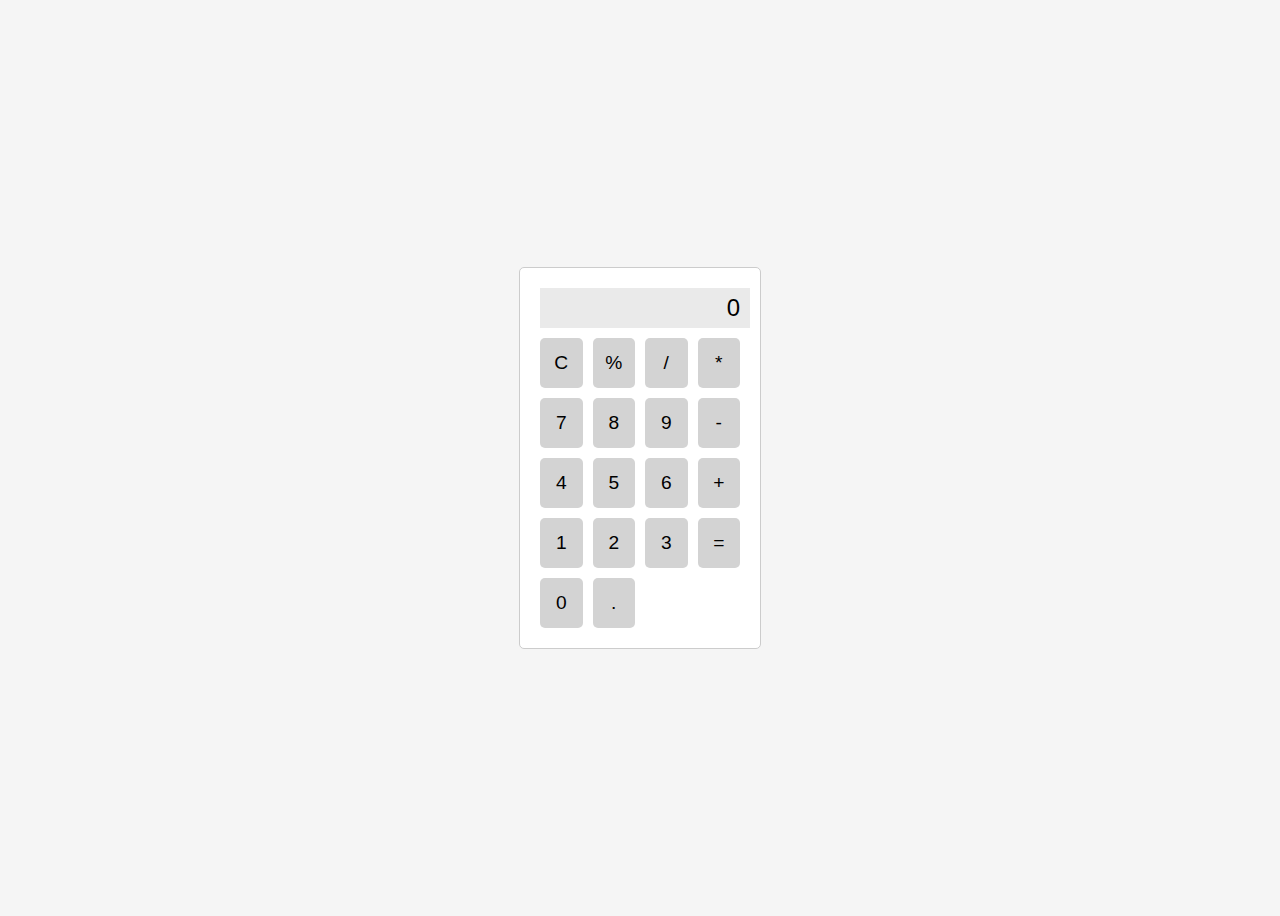
<file: Codsoft Internship/Calculator/index.html>
<!DOCTYPE html>
<html lang="en">
<head>
<meta charset="UTF-8">
<meta name="viewport" content="width=device-width, initial-scale=1.0">
<title>Basic Calculator</title>
<link rel="stylesheet" href="styles.css">
</head>
<body>
<div class="calculator">
    <div class="display" id="display">0</div>
    <div class="buttons">
        <button onclick="clearDisplay()">C</button>
        <button onclick="appendToDisplay('%')">%</button>
        <button onclick="appendToDisplay('/')">/</button>
        <button onclick="appendToDisplay('*')">*</button>
        <button onclick="appendToDisplay('7')">7</button>
        <button onclick="appendToDisplay('8')">8</button>
        <button onclick="appendToDisplay('9')">9</button>
        <button onclick="appendToDisplay('-')">-</button>
        <button onclick="appendToDisplay('4')">4</button>
        <button onclick="appendToDisplay('5')">5</button>
        <button onclick="appendToDisplay('6')">6</button>
        <button onclick="appendToDisplay('+')">+</button>
        <button onclick="appendToDisplay('1')">1</button>
        <button onclick="appendToDisplay('2')">2</button>
        <button onclick="appendToDisplay('3')">3</button>
        <button onclick="calculateResult()">=</button>
        <button onclick="appendToDisplay('0')">0</button>
        <button onclick="appendToDisplay('.')">.</button>
    </div>
</div>
<script src="script.js"></script>
</body>
</html>
</file>
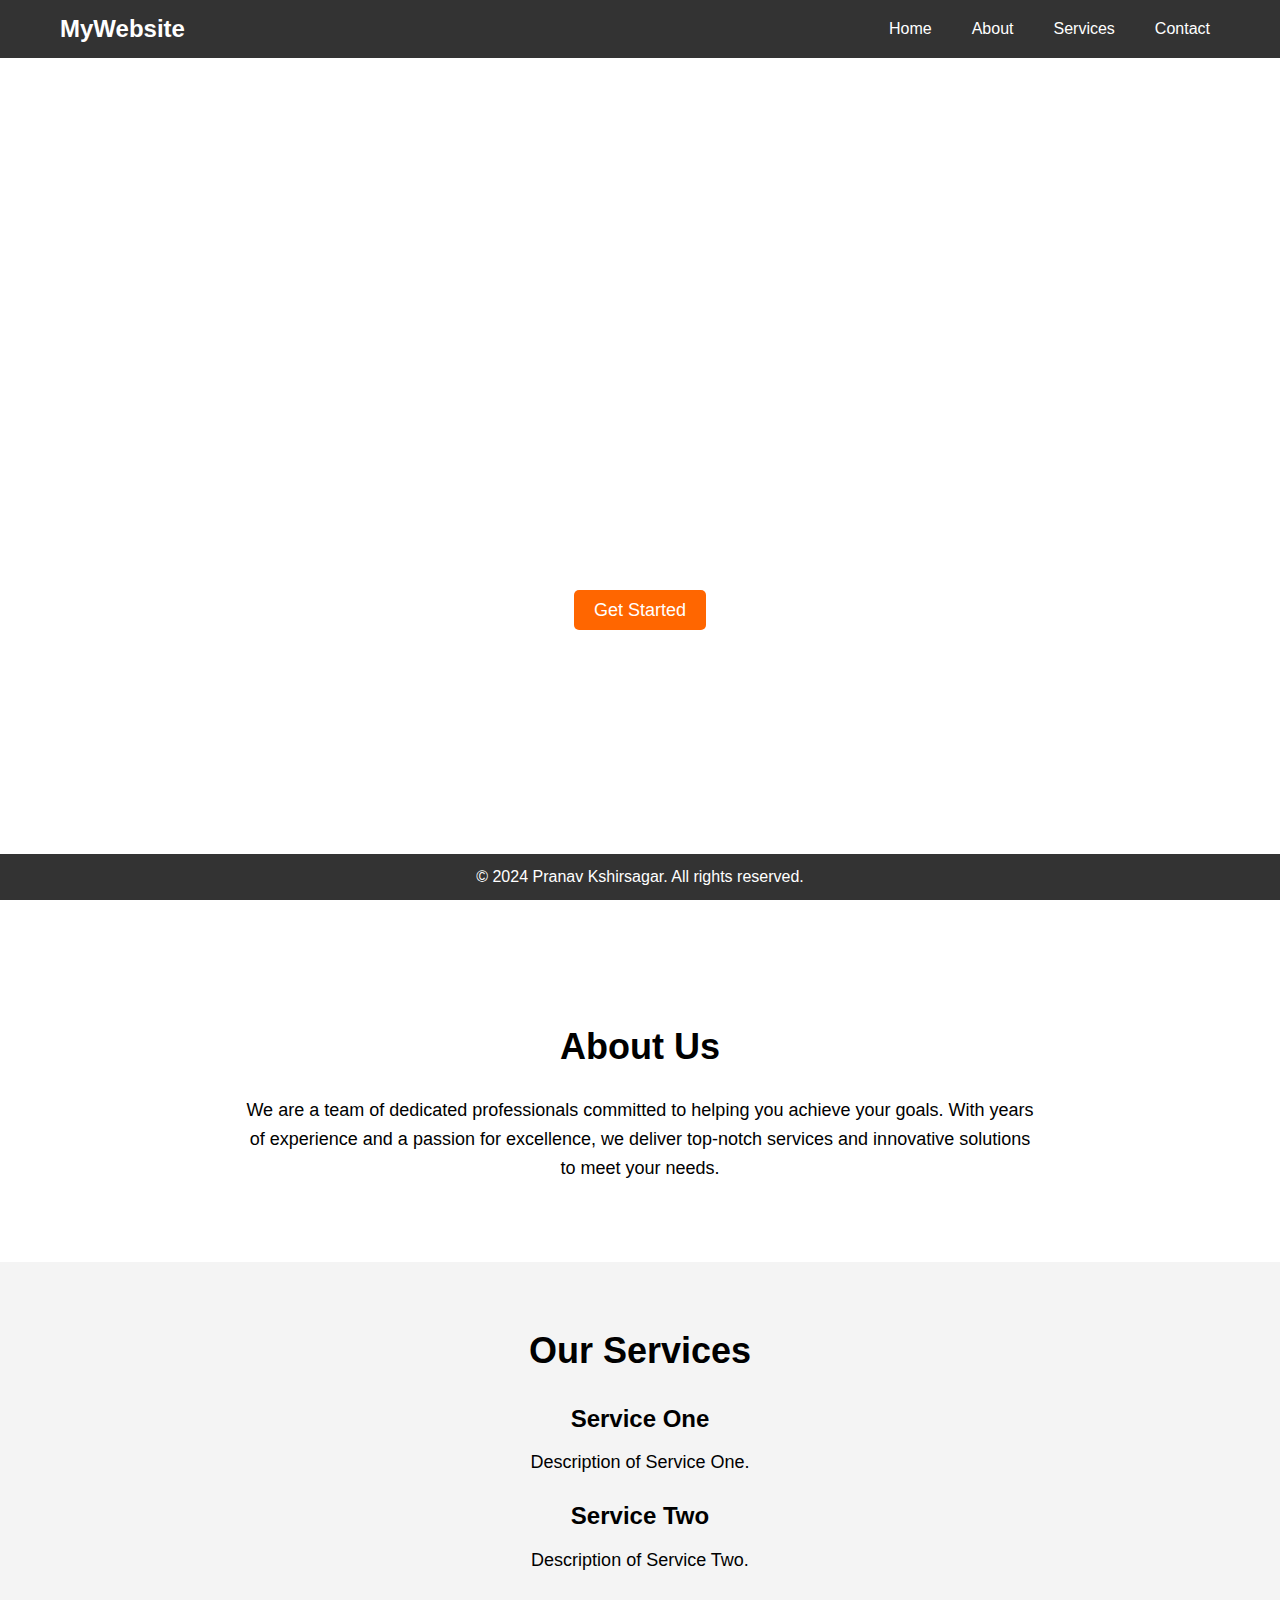
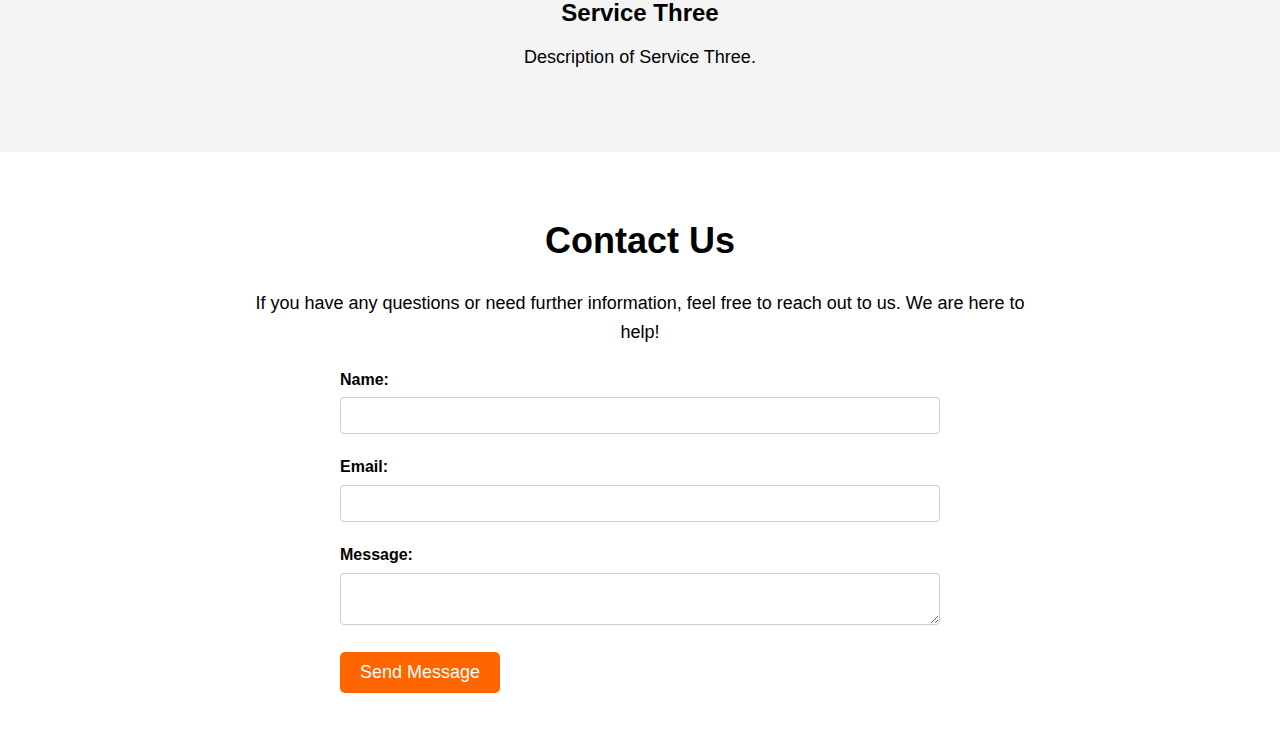
<file: Codsoft Internship/Landing page 2/index.html>
<!DOCTYPE html>
<html lang="en">
<head>
    <meta charset="UTF-8">
    <meta name="viewport" content="width=device-width, initial-scale=1.0">
    <title>Landing Page</title>
    <link rel="stylesheet" href="styles.css">
</head>
<body>
    <header>
        <nav>
            <div class="logo">MyWebsite</div>
            <ul class="nav-links">
                <li><a href="#">Home</a></li>
                <li><a href="#about">About</a></li>
                <li><a href="#services">Services</a></li>
                <li><a href="#contact">Contact</a></li>
            </ul>
        </nav>
    </header>

    <section class="hero">
        <div class="hero-content">
            <h1>Welcome to MyWebsite</h1>
            <p>Your success is our priority. Discover our services and solutions tailored to your needs.</p>
            <a href="#" class="cta-button">Get Started</a>
        </div>
    </section>

    <section id="about" class="about">
        <h2>About Us</h2>
        <p>We are a team of dedicated professionals committed to helping you achieve your goals. With years of experience and a passion for excellence, we deliver top-notch services and innovative solutions to meet your needs.</p>
    </section>

    <section id="services" class="services">
        <h2>Our Services</h2>
        <div class="service-item">
            <h3>Service One</h3>
            <p>Description of Service One.</p>
        </div>
        <div class="service-item">
            <h3>Service Two</h3>
            <p>Description of Service Two.</p>
        </div>
        <div class="service-item">
            <h3>Service Three</h3>
            <p>Description of Service Three.</p>
        </div>
    </section>

    <section id="contact" class="contact">
        <h2>Contact Us</h2>
        <p>If you have any questions or need further information, feel free to reach out to us. We are here to help!</p>
        <form action="#" method="post">
            <label for="name">Name:</label>
            <input type="text" id="name" name="name" required>

            <label for="email">Email:</label>
            <input type="email" id="email" name="email" required>

            <label for="message">Message:</label>
            <textarea id="message" name="message" required></textarea>

            <button type="submit">Send Message</button>
        </form>
    </section>

    <footer>
        <p>&copy; 2024 Pranav Kshirsagar. All rights reserved.</p>
    </footer>
</body>
</html>
</file>
<file: Codsoft Internship/Calculator/styles.css>
body {
    display: flex;
    justify-content: center;
    align-items: center;
    height: 100vh;
    background-color: #f5f5f5;
    font-family: Arial, sans-serif;
}

.calculator {
    border: 1px solid #ccc;
    border-radius: 5px;
    width: 200px;
    padding: 20px;
    background-color: #fff;
}

.display {
    width: 100%;
    height: 40px;
    background-color: #eaeaea;
    text-align: right;
    padding-right: 10px;
    margin-bottom: 10px;
    font-size: 1.5em;
    line-height: 40px;
}

.buttons {
    display: grid;
    grid-template-columns: repeat(4, 1fr);
    gap: 10px;
}

button {
    width: 100%;
    height: 50px;
    background-color: #d3d3d3;
    border: none;
    border-radius: 5px;
    font-size: 1.2em;
    cursor: pointer;
}

button:active {
    background-color: #bbb;
}
</file>
<file: Codsoft Internship/Landing page 2/styles.css>
* {
    margin: 0;
    padding: 0;
    box-sizing: border-box;
}

body {
    font-family: Arial, sans-serif;
    line-height: 1.6;
}

header {
    background: #333;
    color: #fff;
    padding: 10px 0;
    text-align: center;
}

nav {
    display: flex;
    justify-content: space-between;
    align-items: center;
    max-width: 1200px;
    margin: 0 auto;
    padding: 0 20px;
}

.logo {
    font-size: 24px;
    font-weight: bold;
}

.nav-links {
    list-style: none;
    display: flex;
}

.nav-links li {
    margin-left: 20px;
}

.nav-links a {
    color: #fff;
    text-decoration: none;
    padding: 5px 10px;
}

.nav-links a:hover {
    background: #575757;
    border-radius: 4px;
}

.hero {
    background: url('https://images.unsplash.com/photo-1506748686214-e9df14d4d9d0') no-repeat center center/cover;
    height: 100vh;
    display: flex;
    justify-content: center;
    align-items: center;
    text-align: center;
    color: #fff;
}

.hero-content {
    max-width: 700px;
}

.hero h1 {
    font-size: 48px;
    margin-bottom: 20px;
}

.hero p {
    font-size: 24px;
    margin-bottom: 30px;
}

.cta-button {
    background: #ff6600;
    color: #fff;
    padding: 10px 20px;
    text-decoration: none;
    border-radius: 5px;
    font-size: 18px;
}

.cta-button:hover {
    background: #e55d00;
}

.about, .services, .contact {
    padding: 60px 20px;
    text-align: center;
}

.about h2, .services h2, .contact h2 {
    font-size: 36px;
    margin-bottom: 20px;
}

.about p, .services p, .contact p {
    font-size: 18px;
    margin-bottom: 20px;
    max-width: 800px;
    margin: 0 auto 20px auto;
}

.services {
    background: #f4f4f4;
}

.service-item {
    margin: 20px 0;
}

.service-item h3 {
    font-size: 24px;
    margin-bottom: 10px;
}

.contact form {
    max-width: 600px;
    margin: 0 auto;
    text-align: left;
}

.contact label {
    display: block;
    margin-bottom: 5px;
    font-weight: bold;
}

.contact input, .contact textarea {
    width: 100%;
    padding: 10px;
    margin-bottom: 20px;
    border: 1px solid #ccc;
    border-radius: 4px;
}

.contact button {
    background: #ff6600;
    color: #fff;
    padding: 10px 20px;
    border: none;
    border-radius: 5px;
    font-size: 18px;
}

.contact button:hover {
    background: #e55d00;
}

footer {
    background: #333;
    color: #fff;
    text-align: center;
    padding: 10px 0;
    position: fixed;
    bottom: 0;
    width: 100%;
}
</file>
